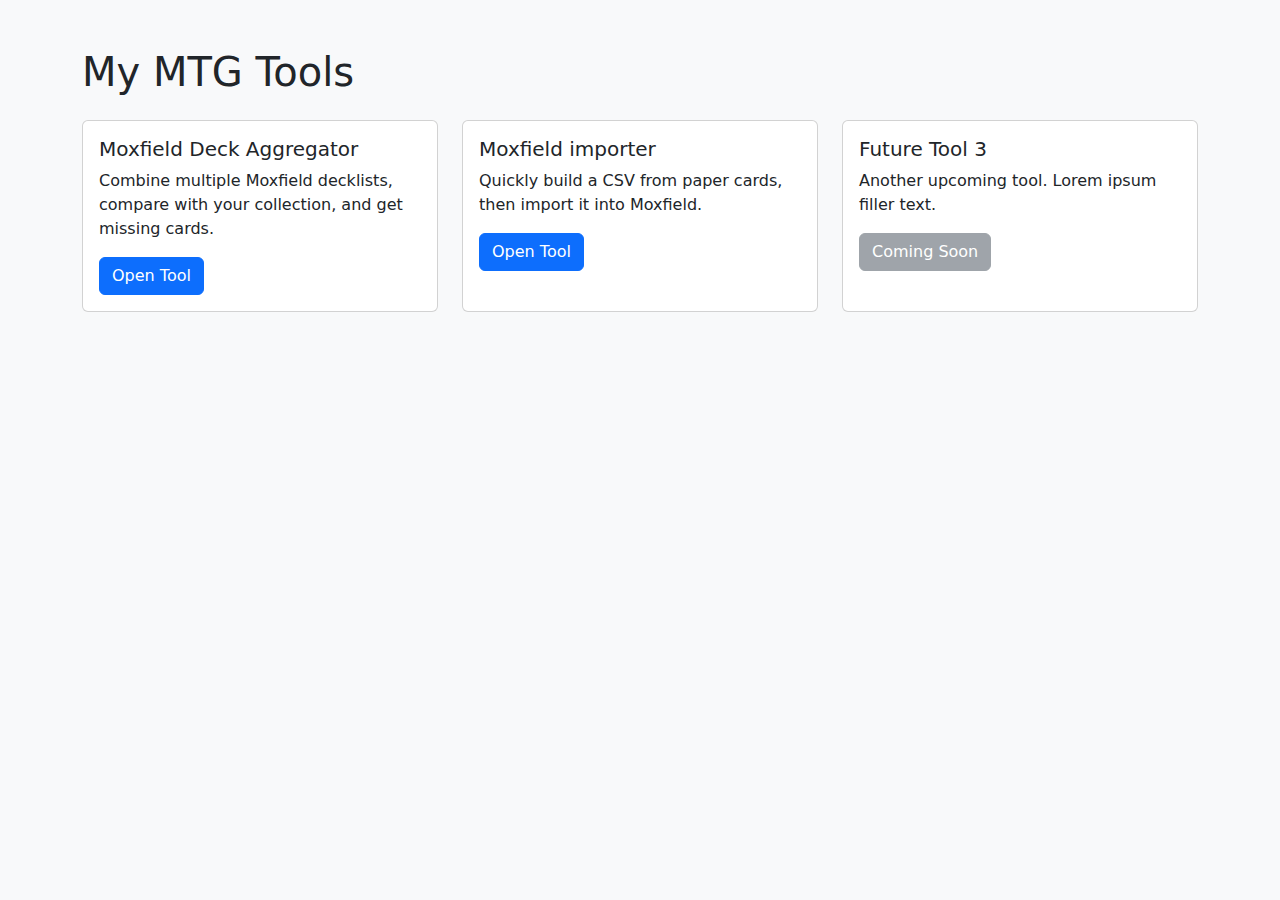
<file: index.html>
<!DOCTYPE html>
<html lang="en">
<head>
    <meta charset="UTF-8" />
    <title>MTG Tools - Main</title>
    <link
            href="https://cdn.jsdelivr.net/npm/bootstrap@5.2.3/dist/css/bootstrap.min.css"
            rel="stylesheet"
    >
</head>
<body class="bg-light">

<div class="container my-5">
    <h1 class="mb-4">My MTG Tools</h1>

    <div class="row row-cols-1 row-cols-md-3 g-4">
        <div class="col">
            <div class="card h-100">
                <div class="card-body">
                    <h5 class="card-title">Moxfield Deck Aggregator</h5>
                    <p class="card-text">
                        Combine multiple Moxfield decklists, compare with your collection, and get missing cards.
                    </p>
                    <a href="aggregator/aggregator.html" class="btn btn-primary">Open Tool</a>
                </div>
            </div>
        </div>

        <div class="col">
            <div class="card h-100">
                <div class="card-body">
                    <h5 class="card-title">Moxfield importer</h5>
                    <p class="card-text">
                        Quickly build a CSV from paper cards, then import it into Moxfield.
                    </p>
                    <a href="importer/importer.html" class="btn btn-primary">Open Tool</a>
                </div>
            </div>
        </div>

        <div class="col">
            <div class="card h-100">
                <div class="card-body">
                    <h5 class="card-title">Future Tool 3</h5>
                    <p class="card-text">
                        Another upcoming tool. Lorem ipsum filler text.
                    </p>
                    <button class="btn btn-secondary" disabled>Coming Soon</button>
                </div>
            </div>
        </div>

    </div>
</div>

<!-- Bootstrap JS + dependencies (Popper) -->
<script src="https://cdn.jsdelivr.net/npm/bootstrap@5.2.3/dist/js/bootstrap.bundle.min.js"></script>

</body>
</html>
</file>
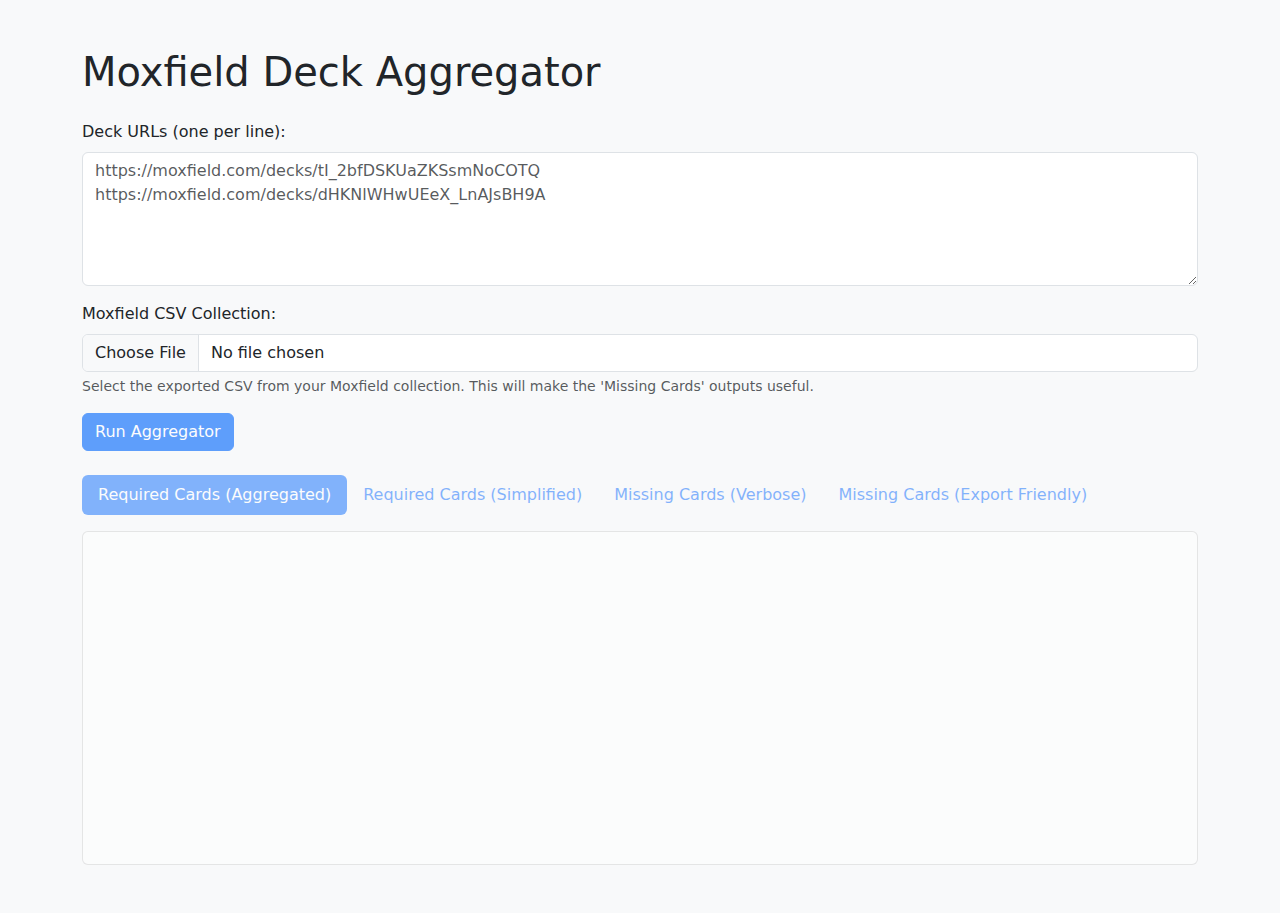
<file: aggregator/aggregator.html>
<!DOCTYPE html>
<html lang="en">
<head>
    <meta charset="UTF-8">
    <title>Moxfield Deck Aggregator</title>
    <link href="https://cdn.jsdelivr.net/npm/bootstrap@5.2.3/dist/css/bootstrap.min.css" rel="stylesheet">
    <style>
        /* Make the results area a bit taller and scrollable if needed */
        #outputArea {
            min-height: 300px;
            overflow-y: auto;
        }

        /* Spinner margin */
        #spinner p {
            margin-top: 0.5rem;
        }

        /* Make nav pills clickable-looking */
        .nav-pills .nav-link {
            cursor: pointer;
        }

        /* When we want to "gray out" the output container,
           we disable pointer events and reduce opacity. */
        .disabledOutput {
            pointer-events: none;
            opacity: 0.5;
        }

        /* Optional table styling overrides (Bootstrap provides table classes) */
        table.table thead th {
            background-color: #f8f9fa;
        }
    </style>
</head>
<body class="bg-light">
<div class="container my-5">
    <h1 class="mb-4">Moxfield Deck Aggregator</h1>
    <div class="mb-3">
        <label for="deckUrls" class="form-label">Deck URLs (one per line):</label>
        <textarea class="form-control" id="deckUrls" rows="5"
                  placeholder="https://moxfield.com/decks/tI_2bfDSKUaZKSsmNoCOTQ
https://moxfield.com/decks/dHKNlWHwUEeX_LnAJsBH9A"></textarea>
    </div>
    <div class="mb-3">
        <label for="collectionFile" class="form-label">Moxfield CSV Collection:</label>
        <input type="file" class="form-control" id="collectionFile" accept=".csv">
        <div class="form-text">
            Select the exported CSV from your Moxfield collection. This will make the 'Missing Cards' outputs useful.
        </div>
    </div>
    <button id="runAggregator" class="btn btn-primary" disabled>Run Aggregator</button>
    <div id="spinner" class="text-center mt-4" style="display: none;">
        <div class="spinner-border text-primary" role="status"></div>
        <p>Processing...</p>
    </div>
    <!-- Wrap nav pills and output area so they can be grayed out together -->
    <div id="outputsContainer" class="my-4 disabledOutput">
        <!-- Tab navigation -->
        <div class="d-flex align-items-center mb-3">
            <ul class="nav nav-pills" id="outputTabs">
                <li class="nav-item">
                    <button class="nav-link active" data-mode="aggregated">Required Cards (Aggregated)</button>
                </li>
                <li class="nav-item">
                    <button class="nav-link" data-mode="simple">Required Cards (Simplified)</button>
                </li>
                <li class="nav-item">
                    <button class="nav-link" data-mode="missingVerbose">Missing Cards (Verbose)</button>
                </li>
                <li class="nav-item">
                    <button class="nav-link" data-mode="missingExport">Missing Cards (Export Friendly)</button>
                </li>
            </ul>
        </div>
        <div class="card">
            <div class="card-body">
                <pre id="outputArea" class="mb-0"></pre>
            </div>
        </div>
    </div>
</div>
<!-- jQuery and Bootstrap JS -->
<script src="https://code.jquery.com/jquery-3.6.4.min.js"></script>
<script src="https://cdn.jsdelivr.net/npm/bootstrap@5.2.3/dist/js/bootstrap.bundle.min.js"></script>
<script>
    // Global variables to store aggregated deck data and collection data for verbose and export updates.
    let aggregatedDataGlobal = null;
    let ownedCardsGlobal = null;
    let outputCache = {
        aggregated: "",      // HTML table
        simple: "",          // HTML table
        missingExport: ""    // text (fallback cache)
    };

    function escapeHtml(str) {
        return str
            .replace(/&/g, "&amp;")
            .replace(/</g, "&lt;")
            .replace(/>/g, "&gt;")
            .replace(/"/g, "&quot;");
    }

    async function getDeckJson(deckId) {
        const targetUrl = `https://api.moxfield.com/v2/decks/all/${deckId}`;
        const corsProxyUrl = `https://corsproxy.io/?url=${encodeURIComponent(targetUrl)}`;
        const response = await fetch(corsProxyUrl);
        if (!response.ok) {
            throw new Error(`CORS proxy error: ${response.status}`);
        }
        return await response.json();
    }

    // Group deck cards into { cardName: totalQty }
    function groupDeckCards(deckData) {
        function toCards(rawObj) {
            if (!rawObj) return [];
            return Object.entries(rawObj).map(([cardName, attr]) => {
                const quantity = attr.quantity || 0;
                const cardLayout = attr.card?.layout || "";
                let finalName = cardName;
                if (!["split", "adventure"].includes(cardLayout)) {
                    finalName = cardName.split(" // ")[0];
                }
                return {name: finalName, quantity};
            });
        }

        const mainboard = toCards(deckData.mainboard);
        const commanders = toCards(deckData.commanders);
        const counts = {};
        for (const c of [...mainboard, ...commanders]) {
            if (!counts[c.name]) counts[c.name] = 0;
            counts[c.name] += c.quantity;
        }
        return counts;
    }

    // Parse CSV into { cardName: { real, proxy } }
    function parseCollectionCsv(csvText) {
        const lines = csvText.split(/\r?\n/);
        lines.shift(); // skip header
        const owned = {};
        for (const line of lines) {
            if (!line.trim()) continue;
            const fields = line.split(/,(?=(?:[^"]*"[^"]*")*[^"]*$)/);
            if (fields.length < 12) continue;
            const countStr = fields[0].replace(/"/g, "").trim();
            const cardNameRaw = fields[2].replace(/"/g, "").trim();
            const proxyStr = fields[11].replace(/"/g, "").trim();
            const count = parseInt(countStr, 10);
            if (isNaN(count)) continue;
            const cardName = cardNameRaw.split(" // ")[0];
            if (!owned[cardName]) {
                owned[cardName] = {real: 0, proxy: 0};
            }
            if (proxyStr.toLowerCase() === "true") {
                owned[cardName].proxy += count;
            } else {
                owned[cardName].real += count;
            }
        }
        return owned;
    }

    // Build Aggregated Table HTML
    function buildAggregatedTableHtml(aggregated) {
        let html = `<table class="table table-bordered table-striped">
      <thead>
        <tr>
          <th>Card Name</th>
          <th>Decks</th>
          <th>Quantity</th>
        </tr>
      </thead>
      <tbody>`;
        const sortedNames = Object.keys(aggregated).sort();
        for (const cardName of sortedNames) {
            const data = aggregated[cardName];
            const decksAbbr = Array.from(data.decks).sort().join(", ");
            html += `
        <tr>
          <td>${escapeHtml(cardName)}</td>
          <td>${escapeHtml(decksAbbr)}</td>
          <td>${data.quantity}</td>
        </tr>`;
        }
        html += `</tbody></table>`;
        return html;
    }

    // Build Simplified Table HTML
    function buildSimpleTableHtml(aggregated) {
        let html = `<table class="table table-bordered table-striped">
      <thead>
        <tr>
          <th>Card Name</th>
          <th>Quantity</th>
        </tr>
      </thead>
      <tbody>`;
        const sortedNames = Object.keys(aggregated).sort();
        for (const cardName of sortedNames) {
            const data = aggregated[cardName];
            html += `
        <tr>
          <td>${escapeHtml(cardName)}</td>
          <td>${data.quantity}</td>
        </tr>`;
        }
        html += `</tbody></table>`;
        return html;
    }

    // Build Missing Cards (Verbose) Table with proxy details.
    // Mode "real" considers only real cards; mode "proxy" uses total (real + proxy)
    function buildMissingVerboseTableHtml(aggregated, owned, mode) {
        let html = `<table class="table table-bordered table-striped">
      <thead>
        <tr>
          <th>Card Name</th>
          <th>Missing</th>
          <th>Decks</th>
          <th>Required</th>
          <th>Have - Real</th>
          <th>Have - Proxy</th>
          <th>Have - Total</th>
        </tr>
      </thead>
      <tbody>`;
        const sortedNames = Object.keys(aggregated).sort();
        let missingAny = false;
        for (const cardName of sortedNames) {
            const data = aggregated[cardName];
            const needed = data.quantity;
            const real = owned[cardName] ? owned[cardName].real : 0;
            const proxy = owned[cardName] ? owned[cardName].proxy : 0;
            const total = real + proxy;
            let missing;
            if (mode === "real") {
                if (real < needed) {
                    missing = needed - real;
                } else {
                    continue;
                }
            } else { // mode === "proxy"
                if (total < needed) {
                    missing = needed - total;
                } else {
                    continue;
                }
            }
            missingAny = true;
            const deckStr = Array.from(data.decks).sort().join(", ");
            html += `
        <tr>
          <td>${escapeHtml(cardName)}</td>
          <td>${missing}</td>
          <td>${escapeHtml(deckStr)}</td>
          <td>${needed}</td>
          <td>${real}</td>
          <td>${proxy}</td>
          <td>${total}</td>
        </tr>`;
        }
        if (!missingAny) {
            html += `
        <tr>
          <td colspan="7">Great! You appear to have at least enough copies of all needed cards.</td>
        </tr>`;
        }
        html += `</tbody></table>`;
        return html;
    }

    // Build Missing Cards (Export Friendly) text with mode support.
    // Mode "real" considers only real cards; mode "proxy" uses total (real + proxy)
    function buildMissingExportTextWithMode(aggregated, owned, mode) {
        let lines = [];
        let missingAny = false;
        const sortedNames = Object.keys(aggregated).sort();
        for (const cardName of sortedNames) {
            const data = aggregated[cardName];
            const needed = data.quantity;
            const real = owned[cardName] ? owned[cardName].real : 0;
            const proxy = owned[cardName] ? owned[cardName].proxy : 0;
            const total = real + proxy;
            if (mode === "real") {
                if (real < needed) {
                    missingAny = true;
                    lines.push(`${needed - real} ${cardName}`);
                }
            } else { // mode === "proxy"
                if (total < needed) {
                    missingAny = true;
                    lines.push(`${needed - total} ${cardName}`);
                }
            }
        }
        if (!missingAny) {
            lines.push("Great! You appear to have at least enough copies of all needed cards.");
        }
        return lines.join("\n");
    }

    // Update the Missing Cards (Verbose) Table based on selected mode.
    function updateMissingVerboseTable() {
        const mode = $('input[name="missingMode"]:checked').val();
        const html = buildMissingVerboseTableHtml(aggregatedDataGlobal, ownedCardsGlobal, mode);
        $("#missingVerboseTable").html(html);
    }

    // Build the container for Missing Cards (Verbose) with radio buttons and tooltip.
    function updateMissingVerboseContainer() {
        const html = `
      <div id="missingVerboseOptions" class="mb-3 d-flex align-items-center">
        <label class="form-label me-2 mb-0">Counting Mode:</label>
        <div class="btn-group" role="group" aria-label="Counting Mode">
          <input type="radio" class="btn-check" name="missingMode" id="missingModeReal" value="real" autocomplete="off">
          <label class="btn btn-outline-primary" for="missingModeReal">Real cards only</label>
          <input type="radio" class="btn-check" name="missingMode" id="missingModeProxy" value="proxy" autocomplete="off" checked>
          <label class="btn btn-outline-primary" for="missingModeProxy">Use proxy</label>
        </div>
        <span class="ms-2 text-primary" style="cursor: pointer;" data-bs-toggle="tooltip" title="‘Real cards only’ counts only your actual cards; ‘Use proxy’ counts your real cards plus any proxies you have.">?</span>
      </div>
      <div id="missingVerboseTable"></div>
    `;
        $("#outputArea").html(html);
        var tooltipTriggerList = [].slice.call(document.querySelectorAll('[data-bs-toggle="tooltip"]'));
        tooltipTriggerList.map(function (tooltipTriggerEl) {
            return new bootstrap.Tooltip(tooltipTriggerEl);
        });
        $('input[name="missingMode"]').change(updateMissingVerboseTable);
        updateMissingVerboseTable();
    }

    // Update the Missing Cards (Export Friendly) text based on the selected mode.
    function updateMissingExportText() {
        const mode = $('input[name="exportMode"]:checked').val();
        const text = buildMissingExportTextWithMode(aggregatedDataGlobal, ownedCardsGlobal, mode);
        $("#missingExportText").text(text);
    }

    // Build the container for Missing Cards (Export Friendly) with radio buttons, tooltip, and a copy button.
    function updateMissingExportContainer() {
        const html = `
      <div id="missingExportOptions" class="mb-3 d-flex align-items-center">
        <label class="form-label me-2 mb-0">Counting Mode:</label>
        <div class="btn-group" role="group" aria-label="Counting Mode">
          <input type="radio" class="btn-check" name="exportMode" id="exportModeReal" value="real" autocomplete="off">
          <label class="btn btn-outline-primary" for="exportModeReal">Real cards only</label>
          <input type="radio" class="btn-check" name="exportMode" id="exportModeProxy" value="proxy" autocomplete="off" checked>
          <label class="btn btn-outline-primary" for="exportModeProxy">Use proxy</label>
        </div>
        <span class="ms-2 text-primary" style="cursor: pointer;" data-bs-toggle="tooltip" title="‘Real cards only’ counts only your actual cards; ‘Use proxy’ counts your real cards plus any proxies you have.">?</span>
      </div>
      <button id="missingExportCopy" class="btn btn-secondary mb-3" data-bs-toggle="tooltip" title="Copy card list to clipboard">Copy List</button>
      <div id="missingExportText" style="white-space: pre-wrap;"></div>
    `;
        $("#outputArea").html(html);
        var tooltipTriggerList = [].slice.call(document.querySelectorAll('[data-bs-toggle="tooltip"]'));
        tooltipTriggerList.map(function (tooltipTriggerEl) {
            return new bootstrap.Tooltip(tooltipTriggerEl);
        });
        $('input[name="exportMode"]').change(updateMissingExportText);
        updateMissingExportText();

        // Bind copy button event to copy only the card list text.
        $('#missingExportCopy').click(function () {
            const textToCopy = $('#missingExportText').text();
            if (!textToCopy.trim()) {
                alert("There is no card list to copy!");
                return;
            }
            navigator.clipboard.writeText(textToCopy).then(() => {
                alert("Card list copied to clipboard!");
            }, err => {
                alert("Failed to copy text: " + err);
            });
        });
    }

    $(document).ready(function () {
        function toggleRunButton() {
            const deckUrls = $("#deckUrls").val().trim();
            $("#runAggregator").prop("disabled", deckUrls.length === 0);
        }

        $("#deckUrls").on("input", toggleRunButton);
        toggleRunButton();

        $("#outputTabs button.nav-link").on("click", function () {
            $("#outputTabs button.nav-link").removeClass("active");
            $(this).addClass("active");
            const mode = $(this).data("mode");
            if (mode === "missingExport") {
                updateMissingExportContainer();
            } else if (mode === "missingVerbose") {
                updateMissingVerboseContainer();
            } else {
                $("#outputArea").html(outputCache[mode] || "<p>No data available yet.</p>");
            }
        });

        $("#runAggregator").on("click", async function () {
            outputCache = {
                aggregated: "",
                simple: "",
                missingExport: ""
            };
            $("#outputArea").text("");
            $("#outputsContainer").addClass("disabledOutput");
            $("#spinner").show();

            try {
                const deckUrlLines = $("#deckUrls").val().trim().split("\n");
                let collectionCsvText = "";
                const fileInput = $("#collectionFile")[0];
                if (fileInput.files && fileInput.files[0]) {
                    collectionCsvText = await fileInput.files[0].text();
                }
                const ownedCards = collectionCsvText ? parseCollectionCsv(collectionCsvText) : {};
                const aggregatedData = {}; // { cardName: { quantity, decks: Set<string> } }
                async function aggregateDeck(url) {
                    const match = url.match(/\/decks\/(?:all\/)?([A-Za-z0-9_-]+)/);
                    if (!match) {
                        throw new Error("Invalid Moxfield deck URL: " + url);
                    }
                    const deckId = match[1];
                    const deckJson = await getDeckJson(deckId);
                    console.log("Fetched deck:", deckId, deckJson);
                    let deckAbbr = deckJson.name ? deckJson.name.split(" ")[0] : "Deck";
                    if (deckJson.commanders) {
                        const commanderNames = Object.keys(deckJson.commanders);
                        if (commanderNames.length > 0) {
                            deckAbbr = commanderNames[0].split(" ")[0];
                        }
                    }
                    deckAbbr = deckAbbr.replace(",", "");
                    const groupedCounts = groupDeckCards(deckJson);
                    for (const [cardName, qty] of Object.entries(groupedCounts)) {
                        if (!aggregatedData[cardName]) {
                            aggregatedData[cardName] = {quantity: 0, decks: new Set()};
                        }
                        aggregatedData[cardName].quantity += qty;
                        aggregatedData[cardName].decks.add(deckAbbr);
                    }
                }

                for (const url of deckUrlLines) {
                    const trimmed = url.trim();
                    if (!trimmed) continue;
                    await aggregateDeck(trimmed);
                }

                outputCache.aggregated = buildAggregatedTableHtml(aggregatedData);
                outputCache.simple = buildSimpleTableHtml(aggregatedData);
                outputCache.missingExport = buildMissingExportTextWithMode(aggregatedData, ownedCards, "proxy");
                aggregatedDataGlobal = aggregatedData;
                ownedCardsGlobal = ownedCards;

                $("#outputTabs button.nav-link").removeClass("active");
                $("#outputTabs button[data-mode='aggregated']").addClass("active");
                $("#outputArea").html(outputCache["aggregated"]);
            } catch (err) {
                console.error("Aggregator error:", err);
                $("#outputArea").text("Error: " + err.message);
            } finally {
                $("#spinner").hide();
                $("#outputsContainer").removeClass("disabledOutput");
            }
        });
    });
</script>
</body>
</html>
</file>
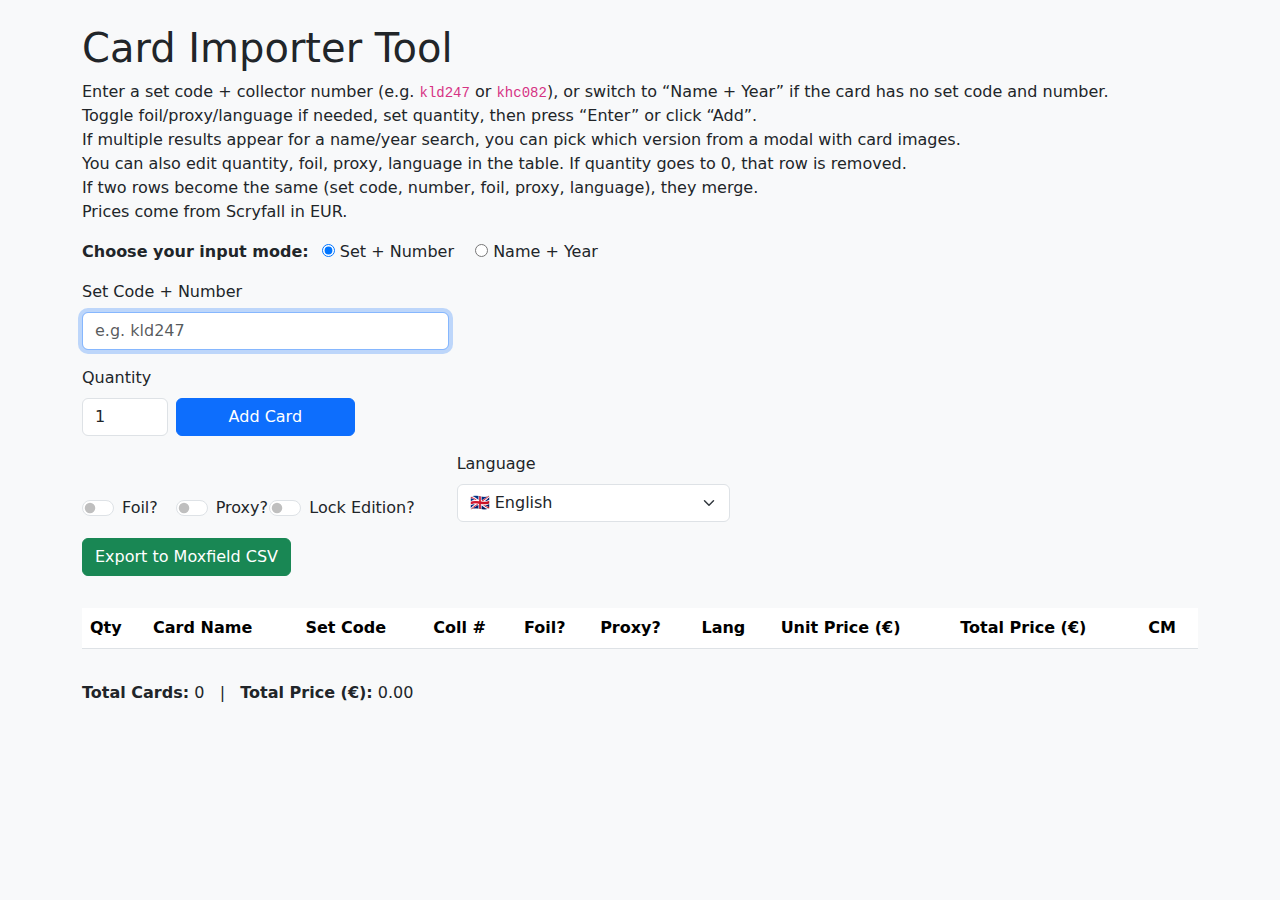
<file: importer/importer.html>
<!DOCTYPE html>
<html lang="en">
<head>
    <meta charset="UTF-8">
    <title>Card Importer Tool</title>
    <!-- Bootstrap 5 (CSS) -->
    <link
            href="https://cdn.jsdelivr.net/npm/bootstrap@5.2.3/dist/css/bootstrap.min.css"
            rel="stylesheet"
    >
    <style>
        body {
            background: #f8f9fa;
        }

        #cardsTableWrapper {
            max-height: 300px; /* keep vertical scroll if table is tall */
            overflow-y: auto;
            overflow-x: visible; /* allow horizontal overflow if needed */
            margin-top: 1rem;
        }

        .toast {
            position: fixed;
            top: 1rem;
            right: 1rem;
            min-width: 250px;
            z-index: 1060;
        }

        /* Make quantity inputs narrower */
        .qty-input {
            width: 70px;
        }

        /* Vertically center table cells */
        .table td, .table th {
            vertical-align: middle !important;
        }

        /* For small icon + hover preview in aggregator table */
        .card-image-wrapper {
            position: relative;
            display: inline-block;
        }

        .card-image-wrapper img {
            vertical-align: middle;
        }

        .card-image-hover {
            display: none;
            position: absolute;
            top: 0;
            left: 40px;
            z-index: 9999;
            background-color: #fff;
            border: 1px solid #ccc;
            padding: 2px;
        }

        .card-image-wrapper:hover .card-image-hover {
            display: block;
        }

        /* For the modal list of multiple results, using a Bootstrap card layout */
        /* We'll put them in a row with card columns, letting them wrap. */
        .card-list-row {
            display: flex;
            flex-wrap: wrap;
            gap: 1rem;
        }

        /* Each card is clickable for adding the version */
        .card-result {
            width: 240px; /* or whatever max width you prefer */
            cursor: pointer;
            border: 1px solid #ddd;
            border-radius: 5px;
            overflow: hidden;
            transition: box-shadow 0.2s;
        }

        .card-result:hover {
            box-shadow: 0 2px 8px rgba(0, 0, 0, 0.15);
        }

        .card-result img {
            width: 100%;
            height: auto;
            display: block;
        }

        .card-result-body {
            padding: 8px;
        }

        .card-result-title {
            font-weight: 600;
            margin-bottom: 4px;
        }

        .card-result-meta {
            font-size: 0.9rem;
            color: #555;
            margin-bottom: 8px;
        }

        .card-result-small {
            font-size: 0.85rem;
            color: #777;
        }
    </style>
</head>
<body>

<div class="container my-4">
    <h1>Card Importer Tool</h1>
    <p>
        Enter a set code + collector number (e.g. <code>kld247</code> or <code>khc082</code>),
        or switch to “Name + Year” if the card has no set code and number.
        <br>
        Toggle foil/proxy/language if needed, set quantity, then press “Enter” or click “Add”.
        <br>
        If multiple results appear for a name/year search, you can pick which version from a modal with card images.
        <br>
        You can also edit quantity, foil, proxy, language in the table. If quantity goes to 0, that row is removed.
        <br>
        If two rows become the same (set code, number, foil, proxy, language), they merge.
        <br>
        Prices come from Scryfall in EUR.
    </p>

    <!-- Mode selection -->
    <p>
        <strong>Choose your input mode:</strong>
        <span class="ms-2">
      <input type="radio" name="modeToggle" id="modeSetNumber" value="setNumber" checked>
      <label for="modeSetNumber" class="me-3">Set + Number</label>

      <input type="radio" name="modeToggle" id="modeNameYear" value="nameYear">
      <label for="modeNameYear">Name + Year</label>
    </span>
    </p>

    <!-- MODE A: Set + Number -->
    <div id="setNumberRow" class="row g-2 align-items-end">
        <div class="col-sm-4">
            <label for="setNumberInput" class="form-label">Set Code + Number</label>
            <input
                    type="text"
                    class="form-control"
                    id="setNumberInput"
                    placeholder="e.g. kld247"
            >
        </div>
    </div>

    <!-- MODE B: Name + Year -->
    <div id="nameYearRow" class="row g-2 align-items-end" style="display: none;">
        <div class="col-sm-4">
            <label for="cardNameInput" class="form-label">Card Name (change 'Language' accordingly)</label>
            <input
                    type="text"
                    class="form-control"
                    id="cardNameInput"
                    placeholder="e.g. Reliquary Tower"
            >
        </div>
        <div class="col-sm-2">
            <label for="yearInput" class="form-label">Year (optional)</label>
            <input
                    type="number"
                    class="form-control"
                    id="yearInput"
                    placeholder="e.g. 2012"
            >
        </div>
    </div>

    <!-- Row for quantity & add button -->
    <div class="row g-2 align-items-end mt-2">
        <div class="col-sm-1">
            <label for="cardQty" class="form-label">Quantity</label>
            <input
                    type="number"
                    class="form-control"
                    id="cardQty"
                    value="1"
                    min="1"
            >
        </div>
        <div class="col-sm-2">
            <button class="btn btn-primary w-100" id="addCardBtn">
                Add Card
            </button>
        </div>
    </div>

    <!-- Toggles row: Foil, Proxy, Lock Edition, Language selection -->
    <div class="row g-2 align-items-end mt-2">
        <!-- Foil Toggle -->
        <div class="col-sm-1">
            <div class="form-check form-switch mt-4">
                <input class="form-check-input" type="checkbox" id="foilToggle">
                <label class="form-check-label" for="foilToggle">Foil?</label>
            </div>
        </div>

        <!-- Proxy Toggle -->
        <div class="col-sm-1">
            <div class="form-check form-switch mt-4">
                <input class="form-check-input" type="checkbox" id="proxyToggle">
                <label class="form-check-label" for="proxyToggle">Proxy?</label>
            </div>
        </div>

        <!-- Lock Edition Toggle -->
        <div class="col-sm-2">
            <div class="form-check form-switch mt-4">
                <input class="form-check-input" type="checkbox" id="lockEditionToggle">
                <label class="form-check-label" for="lockEditionToggle">Lock Edition?</label>
            </div>
        </div>

        <!-- Language Dropdown -->
        <div class="col-sm-3">
            <label for="languageSelect" class="form-label">Language</label>
            <select class="form-select" id="languageSelect">
                <option value="en" selected>🇬🇧 English</option>
                <option value="es">🇪🇸 Spanish</option>
                <option value="fr">🇫🇷 French</option>
                <option value="de">🇩🇪 German</option>
                <option value="it">🇮🇹 Italian</option>
                <option value="pt">🇵🇹 Portuguese</option>
                <option value="ja">🇯🇵 Japanese</option>
                <option value="ko">🇰🇷 Korean</option>
                <option value="ru">🇷🇺 Russian</option>
                <option value="zhs">🇨🇳 Simpl. Chinese</option>
                <option value="zht">🇨🇳 Trad. Chinese</option>
                <option value="he">🇮🇱 Hebrew</option>
                <option value="la">🕊 Latin</option>
                <option value="grc">⚙ Ancient Greek</option>
                <option value="ar">🇸🇦 Arabic</option>
                <option value="sa">📜 Sanskrit</option>
                <option value="ph">⚫ Phyrexian</option>
            </select>
        </div>
    </div>

    <!-- Export Button -->
    <button class="btn btn-success mt-3" id="exportCsvBtn">
        Export to Moxfield CSV
    </button>

    <!-- The aggregator table -->
    <div id="cardsTableWrapper">
        <table class="table table-striped mt-3" id="cardsTable">
            <thead>
            <tr>
                <th>Qty</th>
                <th>Card Name</th>
                <th>Set Code</th>
                <th>Coll #</th>
                <th>Foil?</th>
                <th>Proxy?</th>
                <th>Lang</th>
                <th>Unit Price (€)</th>
                <th>Total Price (€)</th>
                <th>CM</th>
            </tr>
            </thead>
            <tbody>
            <!-- Rows appended here -->
            </tbody>
        </table>
    </div>

    <!-- Aggregated total price & total card count -->
    <div class="mt-3">
        <strong>Total Cards:</strong>
        <span id="totalCards">0</span>
        &nbsp;&nbsp;|&nbsp;&nbsp;
        <strong>Total Price (€):</strong>
        <span id="grandTotal">0.00</span>
    </div>
</div>

<!-- Toast container -->
<div id="toastContainer" class="toast align-items-center text-bg-danger border-0" style="display:none;">
    <div class="d-flex">
        <div class="toast-body" id="toastMessage"></div>
        <button
                type="button"
                class="btn-close btn-close-white me-2 m-auto"
                aria-label="Close"
                onclick="hideToast()"
        ></button>
    </div>
</div>

<!-- The Modal for multiple matches -->
<div class="modal fade" id="multipleResultsModal" tabindex="-1" aria-hidden="true">
    <div class="modal-dialog modal-xl">
        <div class="modal-content">
            <div class="modal-header">
                <h5 class="modal-title">Multiple Matches Found</h5>
                <button type="button" class="btn-close" data-bs-dismiss="modal" aria-label="Close"></button>
            </div>
            <div class="modal-body">
                <p>We found multiple possible versions. Please pick one:</p>
                <!-- We'll put them in a row so we can do a “card” layout grid -->
                <div class="card-list-row" id="multipleResultsContainer">
                    <!-- We'll fill this dynamically with “cards” -->
                </div>
            </div>
            <div class="modal-footer">
                <button type="button" class="btn btn-secondary" data-bs-dismiss="modal">
                    Cancel
                </button>
            </div>
        </div>
    </div>
</div>

<!-- Bootstrap + Dependencies -->
<script src="https://code.jquery.com/jquery-3.6.4.min.js"></script>
<script
        src="https://cdn.jsdelivr.net/npm/bootstrap@5.2.3/dist/js/bootstrap.bundle.min.js"
></script>

<script>
    ////////////////////////////////////////////////////////////////////////////////
    // Aggregator
    ////////////////////////////////////////////////////////////////////////////////

    const bySignature = new Map();
    let popupImageEl = null;
    let pendingSearchContext = null; // for multiple results scenario

    function showToast(msg) {
        const toastEl = document.getElementById("toastContainer");
        document.getElementById("toastMessage").textContent = msg;
        toastEl.style.display = "block";
    }

    function hideToast() {
        document.getElementById("toastContainer").style.display = "none";
    }

    /** Build aggregator signature */
    function makeSignature({edition, collector_number, foil, proxy, language}) {
        const foilPart = foil ? "1" : "0";
        const proxyPart = proxy ? "1" : "0";
        const langPart = language || "en";
        return `${(edition || "").toUpperCase()}_${collector_number}_${foilPart}_${proxyPart}_${langPart}`;
    }

    /** Return price for foil or nonfoil */
    function getCardPrice(cardObj) {
        return cardObj.foil ? cardObj.eurFoil : cardObj.eurNonFoil;
    }

    /** Update row prices */
    function updateRowPrices(cardObj, tr) {
        const unitPriceCell = tr.querySelector(".unit-price-cell");
        const totalPriceCell = tr.querySelector(".total-price-cell");
        const price = getCardPrice(cardObj);
        const total = price * cardObj.count;
        unitPriceCell.textContent = price.toFixed(2);
        totalPriceCell.textContent = total.toFixed(2);
    }

    /** Recompute aggregator total */
    function updateGrandTotal() {
        let sumPrice = 0, sumCount = 0;
        for (const {card} of bySignature.values()) {
            sumPrice += getCardPrice(card) * card.count;
            sumCount += card.count;
        }
        document.getElementById("grandTotal").textContent = sumPrice.toFixed(2);
        document.getElementById("totalCards").textContent = sumCount;
    }

    /** Add or merge a card */
    function addOrMergeCard(cardObj) {
        const sig = makeSignature(cardObj);
        if (bySignature.has(sig)) {
            const entry = bySignature.get(sig);
            entry.card.count += cardObj.count;
            const qtyInput = entry.row.querySelector(".qty-input");
            const oldVal = parseInt(qtyInput.value, 10);
            qtyInput.value = oldVal + cardObj.count;
            updateRowPrices(entry.card, entry.row);
        } else {
            const row = createTableRow(cardObj);
            bySignature.set(sig, {card: cardObj, row});
        }
        updateGrandTotal();
    }

    ////////////////////////////////////////////////////////////////////////////////
    // parseSetNumberInput
    ////////////////////////////////////////////////////////////////////////////////
    function parseSetNumberInput(raw) {
        const trimmed = raw.trim();
        if (!trimmed) throw new Error("Empty input for set+number");

        // space?
        const spaceIndex = trimmed.indexOf(" ");
        if (spaceIndex >= 0) {
            const leftPart = trimmed.slice(0, spaceIndex).toUpperCase();
            const rightPart = trimmed.slice(spaceIndex + 1);
            const numVal = parseInt(rightPart, 10);
            if (!leftPart || isNaN(numVal) || numVal <= 0) {
                throw new Error(`Could not parse set+number from: "${trimmed}"`);
            }
            return {
                setCode: leftPart,
                collectorNumber: String(numVal),
            };
        }

        // gather 4 non-digit
        let nonDigitCount = 0, i = 0;
        for (; i < trimmed.length && nonDigitCount < 4; i++) {
            if (/\D/.test(trimmed[i])) {
                nonDigitCount++;
            }
        }
        if (nonDigitCount === 4) {
            const setCodePart = trimmed.slice(0, i).toUpperCase();
            const numberPart = trimmed.slice(i);
            const nVal = parseInt(numberPart, 10);
            if (isNaN(nVal) || nVal <= 0) {
                throw new Error(`Invalid collector number in: "${trimmed}"`);
            }
            return {
                setCode: setCodePart,
                collectorNumber: String(nVal),
            };
        }

        // fallback => first3
        if (trimmed.length < 4) {
            throw new Error(`Not enough length to parse: "${trimmed}"`);
        }
        const set3 = trimmed.slice(0, 3).toUpperCase();
        const numStr = trimmed.slice(3);
        const nVal2 = parseInt(numStr, 10);
        if (isNaN(nVal2) || nVal2 <= 0) {
            throw new Error(`Invalid collector number in: "${trimmed}"`);
        }
        return {
            setCode: set3,
            collectorNumber: String(nVal2),
        };
    }

    /** Return short "flag + code" for language */
    function getLanguageDisplay(code) {
        switch (code) {
            case"en":
                return "🇬🇧 EN";
            case"es":
                return "🇪🇸 ES";
            case"fr":
                return "🇫🇷 FR";
            case"de":
                return "🇩🇪 DE";
            case"it":
                return "🇮🇹 IT";
            case"pt":
                return "🇵🇹 PT";
            case"ja":
                return "🇯🇵 JA";
            case"ko":
                return "🇰🇷 KO";
            case"ru":
                return "🇷🇺 RU";
            case"zhs":
                return "🇨🇳 ZHS";
            case"zht":
                return "🇨🇳 ZHT";
            case"he":
                return "🇮🇱 HE";
            case"la":
                return "🕊 LA";
            case"grc":
                return "⚙ GRC";
            case"ar":
                return "🇸🇦 AR";
            case"sa":
                return "📜 SA";
            case"ph":
                return "⚫ PH";
            default:
                return "🇬🇧 EN";
        }
    }

    ////////////////////////////////////////////////////////////////////////////////
    // createTableRow
    ////////////////////////////////////////////////////////////////////////////////
    function createTableRow(cardObj) {
        const tbody = document.querySelector("#cardsTable tbody");
        const tr = document.createElement("tr");
        tr.dataset.sig = makeSignature(cardObj);

        // Name cell
        const nameTd = document.createElement("td");
        if (!cardObj.artCropUrl) {
            nameTd.textContent = cardObj.name || "Unknown Card";
        } else {
            const wrap = document.createElement("span");
            const thumb = document.createElement("img");
            thumb.src = cardObj.artCropUrl;
            thumb.alt = "Art";
            thumb.style.width = "30px";
            thumb.style.cursor = "pointer";
            thumb.style.verticalAlign = "middle";
            const nameSp = document.createElement("span");
            nameSp.textContent = " " + (cardObj.name || "Unknown Card");
            wrap.appendChild(thumb);
            wrap.appendChild(nameSp);
            nameTd.appendChild(wrap);

            if (!popupImageEl) {
                popupImageEl = document.createElement("img");
                popupImageEl.style.position = "absolute";
                popupImageEl.style.zIndex = "9999";
                popupImageEl.style.display = "none";
                popupImageEl.style.border = "1px solid #ccc";
                popupImageEl.style.backgroundColor = "#fff";
                document.body.appendChild(popupImageEl);
            }
            thumb.addEventListener("mouseenter", (ev) => {
                if (!cardObj.normalUrl) return;
                popupImageEl.src = cardObj.normalUrl;
                popupImageEl.style.display = "block";
                popupImageEl.style.width = "260px";
                popupImageEl.style.height = "auto";

                popupImageEl.style.left = "-9999px";
                popupImageEl.style.top = "-9999px";
                popupImageEl.onload = () => {
                    const h = popupImageEl.offsetHeight;
                    const rect = ev.target.getBoundingClientRect();
                    const x = rect.right, y = rect.top;
                    const sx = window.scrollX || 0, sy = window.scrollY || 0;
                    popupImageEl.style.left = (sx + x + 10) + "px";
                    popupImageEl.style.top = (sy + y - h + 5) + "px";
                };
            });
            thumb.addEventListener("mouseleave", () => {
                popupImageEl.style.display = "none";
            });
        }

        // QTY
        const qtyTd = document.createElement("td");
        qtyTd.innerHTML = `
    <input type="number" class="form-control qty-input" min="0" value="${cardObj.count}">
  `;

        // Set code
        const setTd = document.createElement("td");
        setTd.textContent = cardObj.edition || "";

        // Collector #
        const collTd = document.createElement("td");
        collTd.textContent = cardObj.collector_number || "";

        // Foil?
        const foilTd = document.createElement("td");
        foilTd.innerHTML = `
    <input type="checkbox" class="form-check-input foil-checkbox"
      ${cardObj.foil ? "checked" : ""}>
  `;

        // Proxy
        const proxyTd = document.createElement("td");
        proxyTd.innerHTML = `
    <input type="checkbox" class="form-check-input proxy-checkbox"
      ${cardObj.proxy ? "checked" : ""}>
  `;

        // Language
        const langTd = document.createElement("td");
        langTd.textContent = getLanguageDisplay(cardObj.language || "en");

        // Unit + Total
        const unitTd = document.createElement("td");
        unitTd.classList.add("unit-price-cell");
        unitTd.textContent = "0.00";

        const totalTd = document.createElement("td");
        totalTd.classList.add("total-price-cell");
        totalTd.textContent = "0.00";

        // Cardmarket
        const cmTd = document.createElement("td");
        if (cardObj.cardmarketUrl) {
            const a = document.createElement("a");
            a.href = cardObj.cardmarketUrl;
            a.target = "_blank";
            a.title = "Open on CardMarket";
            a.textContent = "🛒";
            cmTd.appendChild(a);
        }

        tr.appendChild(qtyTd);
        tr.appendChild(nameTd);
        tr.appendChild(setTd);
        tr.appendChild(collTd);
        tr.appendChild(foilTd);
        tr.appendChild(proxyTd);
        tr.appendChild(langTd);
        tr.appendChild(unitTd);
        tr.appendChild(totalTd);
        tr.appendChild(cmTd);

        tbody.appendChild(tr);
        document.getElementById("cardsTableWrapper").scrollTop =
            document.getElementById("cardsTableWrapper").scrollHeight;

        updateRowPrices(cardObj, tr);
        return tr;
    }

    ////////////////////////////////////////////////////////////////////////////////
    // Scryfall fetch
    ////////////////////////////////////////////////////////////////////////////////
    async function fetchCardBySetAndNumber(setCode, collectorNumber) {
        const url = `https://api.scryfall.com/cards/${setCode}/${collectorNumber}`;
        const resp = await fetch(url, {
            headers: {
                "User-Agent": "CardImporterTool/1.0",
                "Accept": "application/json"
            }
        });
        if (!resp.ok) {
            throw new Error(`Scryfall error (set+number) ${resp.status}`);
        }
        return await resp.json();
    }

    async function fetchCardsByNameYear(name, year, languageCode) {
        const query = buildScryfallSearchQuery(name, year, languageCode);

        const url = `https://api.scryfall.com/cards/search` +
            `?q=${encodeURIComponent(query)}` +
            `&unique=art`;

        const resp = await fetch(url, {
            headers: {
                "User-Agent": "CardImporterTool/1.0",
                "Accept": "application/json"
            }
        });
        if (!resp.ok) {
            throw new Error(`Scryfall error (search) ${resp.status}`);
        }

        const data = await resp.json();
        if (!data.data || data.data.length === 0) {
            throw new Error(`No results for: ${query}`);
        }
        return data; // might have multiple matches
    }

    function buildScryfallSearchQuery(name, year, languageCode) {
        const safeName = name.trim().replace(/"/g, '\\"');
        let query = `name:"${safeName}"`;

        if (year) {
            query += ` year:${year}`;
        }

        if (languageCode && languageCode !== "any") {
            query += ` lang:${languageCode}`;
        }

        return query;
    }

    ////////////////////////////////////////////////////////////////////////////////
    // Page Setup + Handlers
    ////////////////////////////////////////////////////////////////////////////////
    document.addEventListener("DOMContentLoaded", () => {
        document.getElementById("setNumberInput").focus();

        // Toggle
        document.querySelectorAll("input[name='modeToggle']").forEach(radio => {
            radio.addEventListener("change", handleModeToggle);
        });

        // “Add Card” button
        document.getElementById("addCardBtn").addEventListener("click", handleAddCard);

        // Pressing Enter in setNumber, cardName, year, cardQty => handleAddCard
        ["setNumberInput", "cardNameInput", "yearInput", "cardQty"].forEach(id => {
            const el = document.getElementById(id);
            el.addEventListener("keypress", (e) => {
                if (e.key === "Enter") {
                    e.preventDefault();
                    handleAddCard();
                }
            });
        });

        document.getElementById("exportCsvBtn").addEventListener("click", handleExportCsv);

        // table changes => quantity/foil/proxy
        document.getElementById("cardsTable").addEventListener("change", handleRowChange);
    });

    function handleModeToggle() {
        if (getCurrentMode() === "setNumber") {
            document.getElementById("setNumberRow").style.display = "";
            document.getElementById("nameYearRow").style.display = "none";
            document.getElementById("setNumberInput").focus();
        } else {
            document.getElementById("setNumberRow").style.display = "none";
            document.getElementById("nameYearRow").style.display = "";
            document.getElementById("cardNameInput").focus();
        }
    }

    function getCurrentMode() {
        return document.getElementById("modeSetNumber").checked ? "setNumber" : "nameYear";
    }

    async function handleAddCard() {
        hideToast();
        const qty = parseInt(document.getElementById("cardQty").value, 10);
        const foil = document.getElementById("foilToggle").checked;
        const proxy = document.getElementById("proxyToggle").checked;
        const lockEdition = document.getElementById("lockEditionToggle").checked;
        const language = document.getElementById("languageSelect").value;

        if (isNaN(qty) || qty < 1) {
            showToast("Invalid quantity");
            return;
        }

        try {
            if (getCurrentMode() === "setNumber") {
                const raw = document.getElementById("setNumberInput").value.trim();
                if (!raw) {
                    showToast("Please enter set+number");
                    return;
                }
                const parsed = parseSetNumberInput(raw);
                const foundCard = await fetchCardBySetAndNumber(parsed.setCode, parsed.collectorNumber);

                const aggregatorCard = buildAggregatorCard(foundCard, {foil, proxy, qty, language});
                addOrMergeCard(aggregatorCard);

                if (lockEdition) {
                    document.getElementById("setNumberInput").value = parsed.setCode;
                } else {
                    document.getElementById("setNumberInput").value = "";
                }
                document.getElementById("setNumberInput").focus();

            } else {
                // name+year => might have multiple
                const nameVal = document.getElementById("cardNameInput").value.trim();
                let yearVal = document.getElementById("yearInput").value.trim();
                if (!nameVal) {
                    showToast("Please enter a card name");
                    return;
                }
                // interpret short year
                if (yearVal) {
                    const shortY = parseInt(yearVal, 10);
                    if (!isNaN(shortY) && shortY > 0 && shortY <= 99) {
                        if (shortY < 93) {
                            yearVal = 2000 + shortY;
                        } else {
                            yearVal = 1900 + shortY;
                        }
                    }
                }

                const scryData = await fetchCardsByNameYear(nameVal, yearVal, language);
                const results = scryData.data;
                if (results.length === 1) {
                    const aggregatorCard = buildAggregatorCard(results[0], {foil, proxy, qty, language});
                    addOrMergeCard(aggregatorCard);
                } else {
                    // multiple
                    pendingSearchContext = {foil, proxy, qty, language};
                    showMultipleResultsModal(results);
                }
                document.getElementById("cardNameInput").value = "";
                document.getElementById("yearInput").value = "";
                document.getElementById("cardNameInput").focus();
            }
        } catch (err) {
            console.error(err);
            showToast(err.message || "Error searching Scryfall");
        }

        document.getElementById("cardQty").value = 1;
    }

    function buildAggregatorCard(apiCard, {foil, proxy, qty, language}) {
        const eurNonFoil = parseFloat(apiCard.prices?.eur || "0") || 0;
        const eurFoil = parseFloat(apiCard.prices?.eur_foil || apiCard.prices?.eur || "0") || 0;
        let art = "", norm = "";
        if (apiCard.image_uris) {
            art = apiCard.image_uris.art_crop || "";
            norm = apiCard.image_uris.normal || "";
        }
        return {
            name: apiCard.name,
            edition: (apiCard.set || "").toUpperCase(),
            collector_number: apiCard.collector_number || "",
            foil,
            proxy,
            count: qty,
            eurNonFoil,
            eurFoil,
            artCropUrl: art,
            normalUrl: norm,
            cardmarketUrl: apiCard.purchase_uris?.cardmarket || "",
            language
        };
    }

    // show multiple => “card grid” layout
    function showMultipleResultsModal(cardsArray) {
        const container = document.getElementById("multipleResultsContainer");
        container.innerHTML = ""; // clear old

        cardsArray.forEach(apiCard => {
            // Build a “card-result” element
            const cardDiv = document.createElement("div");
            cardDiv.classList.add("card-result");

            // clicking anywhere => pick
            cardDiv.addEventListener("click", (e) => {
                pickCardFromModal(apiCard);
            });

            // large image (or normal)
            let imgUrl = apiCard.image_uris?.normal || "";
            if (!imgUrl) {
                // fallback if missing
                imgUrl = apiCard.image_uris?.large || "";
            }
            const img = document.createElement("img");
            img.src = imgUrl;
            img.alt = apiCard.name || "Card";
            cardDiv.appendChild(img);

            const bodyDiv = document.createElement("div");
            bodyDiv.classList.add("card-result-body");

            // Title
            const title = document.createElement("div");
            title.classList.add("card-result-title");
            title.textContent = apiCard.name || "??";
            bodyDiv.appendChild(title);

            // meta
            const meta = document.createElement("div");
            meta.classList.add("card-result-meta");
            const setName = apiCard.set_name || apiCard.set || "???";
            const collNum = apiCard.collector_number || "???";
            meta.textContent = `${setName} #${collNum}`;
            bodyDiv.appendChild(meta);

            // maybe release year
            if (apiCard.released_at) {
                const year = apiCard.released_at.split("-")[0];
                const small = document.createElement("div");
                small.classList.add("card-result-small");
                small.textContent = `Released: ${year}`;
                bodyDiv.appendChild(small);
            }

            cardDiv.appendChild(bodyDiv);
            container.appendChild(cardDiv);
        });

        // show modal
        const modalEl = document.getElementById("multipleResultsModal");
        const modal = new bootstrap.Modal(modalEl);
        modal.show();
    }

    function pickCardFromModal(apiCard) {
        if (!pendingSearchContext) return;
        const {foil, proxy, qty, language} = pendingSearchContext;
        pendingSearchContext = null;

        // close modal
        const modalEl = document.getElementById("multipleResultsModal");
        const modal = bootstrap.Modal.getInstance(modalEl);
        if (modal) modal.hide();

        const aggregatorCard = buildAggregatorCard(apiCard, {foil, proxy, qty, language});
        addOrMergeCard(aggregatorCard);

        document.getElementById("cardNameInput").focus();
    }

    ////////////////////////////////////////////////////////////////////////////////
    // table changes => quantity/foil/proxy
    ////////////////////////////////////////////////////////////////////////////////
    function handleRowChange(e) {
        const tr = e.target.closest("tr");
        if (!tr) return;
        const oldSig = tr.dataset.sig;
        if (!bySignature.has(oldSig)) return;

        const entry = bySignature.get(oldSig);
        const card = entry.card;

        if (e.target.matches(".qty-input")) {
            const newQty = parseInt(e.target.value, 10);
            if (isNaN(newQty) || newQty < 0) {
                e.target.value = card.count;
                return;
            }
            if (!newQty) {
                bySignature.delete(oldSig);
                tr.remove();
                updateGrandTotal();
                return;
            }
            card.count = newQty;
        } else if (e.target.matches(".foil-checkbox")) {
            card.foil = e.target.checked;
        } else if (e.target.matches(".proxy-checkbox")) {
            card.proxy = e.target.checked;
        }

        const newSig = makeSignature(card);
        if (newSig === oldSig) {
            updateRowPrices(card, tr);
            updateGrandTotal();
            return;
        }

        bySignature.delete(oldSig);
        if (bySignature.has(newSig)) {
            const existing = bySignature.get(newSig);
            existing.card.count += card.count;
            const qtyInput = existing.row.querySelector(".qty-input");
            qtyInput.value = existing.card.count;
            updateRowPrices(existing.card, existing.row);
            tr.remove();
        } else {
            bySignature.set(newSig, entry);
            tr.dataset.sig = newSig;
            updateRowPrices(card, tr);
        }
        updateGrandTotal();
    }

    ////////////////////////////////////////////////////////////////////////////////
    // Export CSV
    ////////////////////////////////////////////////////////////////////////////////
    function handleExportCsv() {
        if (!bySignature.size) {
            showToast("No cards to export yet!");
            return;
        }
        const lines = [];
        // CSV header
        lines.push(`"Count","Name","Edition","Condition","Language","Foil","Collector Number","Alter","Proxy","Purchase Price"`);

        for (const {card} of bySignature.values()) {
            const foilVal = card.foil ? "foil" : "";
            const proxyVal = card.proxy ? "TRUE" : "FALSE";
            lines.push([
                card.count,
                (card.name || "").replace(/"/g, '""'),
                (card.edition || "").replace(/"/g, '""'),
                "NM",
                card.language || "en",
                foilVal,
                card.collector_number || "",
                "",
                proxyVal,
                ""
            ].map(x => `"${x}"`).join(","));
        }

        const csvContent = lines.join("\n");
        downloadCsv(csvContent);
    }

    function downloadCsv(csvContent) {
        const blob = new Blob([csvContent], {type: "text/csv;charset=utf-8;"});
        const url = URL.createObjectURL(blob);
        const a = document.createElement("a");
        a.href = url;
        a.download = "imported_cards.csv";
        document.body.appendChild(a);
        a.click();
        document.body.removeChild(a);
    }

    window.addEventListener("beforeunload", (e) => {
        if (bySignature.size > 0) {
            e.preventDefault();
            e.returnValue = "Are you sure you want to leave? Your deck data will be lost.";
        }
    });
</script>

</body>
</html>
</file>
